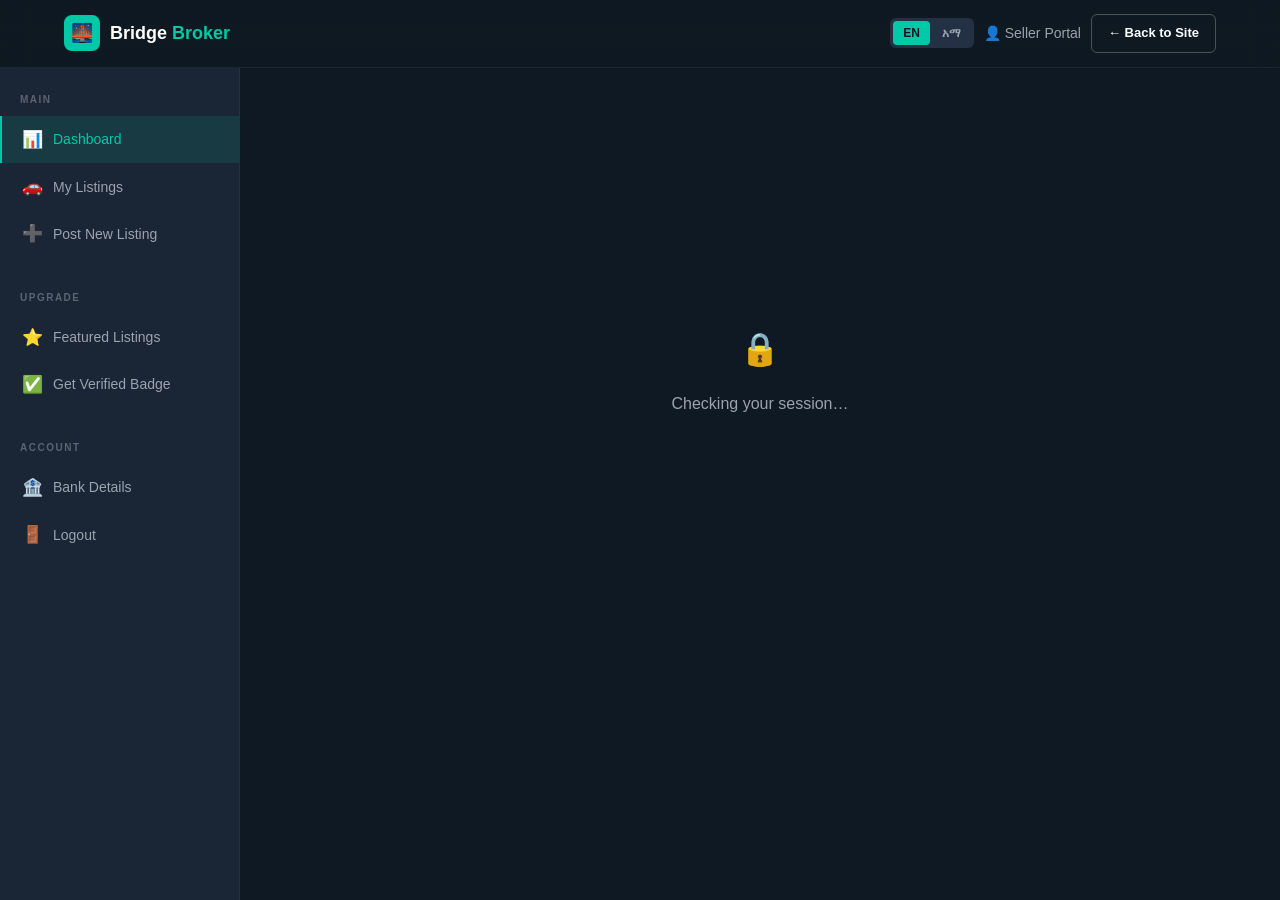
<file: seller-dashboard.html>
<!DOCTYPE html>
<html lang="en">
<head>
  <meta charset="UTF-8" />
  <meta http-equiv="Content-Security-Policy" content="default-src 'self'; script-src 'self' cdn.jsdelivr.net 'unsafe-inline'; style-src 'self' 'unsafe-inline' fonts.googleapis.com; font-src 'self' fonts.gstatic.com; img-src 'self' data: https://xrmbzycasbzdaolvtuop.supabase.co blob:; connect-src 'self' https://xrmbzycasbzdaolvtuop.supabase.co https://bridge-proxy-9kwv.vercel.app https://api.groq.com; frame-ancestors 'none';">
  <meta name="viewport" content="width=device-width, initial-scale=1.0" />
  <title>Seller Dashboard — Bridge Broker</title>
  <meta name="robots" content="noindex, nofollow" />
  <link rel="stylesheet" href="css/style.css" />
</head>
<body>

<nav class="navbar">
  <div class="container">
    <a href="index.html" class="nav-logo">
      <div class="nav-logo-icon">🌉</div>
      <span class="nav-logo-text">Bridge <span>Broker</span></span>
    </a>
    <div class="nav-actions">
      <div class="lang-toggle">
        <button class="lang-btn active" data-lang="en">EN</button>
        <button class="lang-btn" data-lang="am">አማ</button>
      </div>
      <span id="navUserName" style="font-size:14px;color:var(--gray-400)">👤 Seller Portal</span>
      <a href="index.html" class="btn btn-outline btn-sm">← Back to Site</a>
    </div>
  </div>
</nav>

<div class="dashboard-layout">

  <!-- SIDEBAR -->
  <aside class="sidebar">
    <div class="sidebar-section">
      <div class="sidebar-label">Main</div>
      <a href="#" class="sidebar-link active" onclick="showSection('overview')">
        <span class="icon">📊</span> Dashboard
      </a>
      <a href="#" class="sidebar-link" onclick="showSection('my-listings')">
        <span class="icon">🚗</span> My Listings
      </a>
      <a href="#" class="sidebar-link" onclick="showSection('new-listing')">
        <span class="icon">➕</span> Post New Listing
      </a>
    </div>
    <div class="sidebar-section">
      <div class="sidebar-label">Upgrade</div>
      <a href="#" class="sidebar-link" onclick="showSection('featured')">
        <span class="icon">⭐</span> Featured Listings
      </a>
      <a href="#" class="sidebar-link" onclick="showSection('verify')">
        <span class="icon">✅</span> Get Verified Badge
      </a>
    </div>
    <div class="sidebar-section">
      <div class="sidebar-label">Account</div>
      <a href="#" class="sidebar-link" onclick="showSection('bank-details')">
        <span class="icon">🏦</span> Bank Details
      </a>
      <a href="#" class="sidebar-link" id="logoutLink">
        <span class="icon">🚪</span> Logout
      </a>
    </div>
  </aside>

  <!-- Mobile bottom nav (visible only on small screens) -->
  <nav class="seller-mobile-nav" style="display:none;">
    <a href="#" onclick="showSection('overview')" id="mob-overview">
      <span class="icon">🏠</span>Overview
    </a>
    <a href="#" onclick="showSection('my-listings')" id="mob-my-listings">
      <span class="icon">🚗</span>Listings
    </a>
    <a href="#" onclick="showSection('new-listing')" id="mob-new-listing">
      <span class="icon">➕</span>Post
    </a>
    <a href="#" onclick="showSection('verify')" id="mob-verify">
      <span class="icon">✅</span>Verify
    </a>
    <a href="#" onclick="showSection('bank-details')" id="mob-bank-details">
      <span class="icon">🏦</span>Bank
    </a>
  </nav>

  <!-- MAIN CONTENT -->
  <main class="dashboard-main" id="dashboardMain">

    <!-- AUTH GATE — shown while checking, replaced once confirmed -->
    <div id="section-authgate" style="display:flex;align-items:center;justify-content:center;height:60vh;flex-direction:column;gap:16px">
      <div style="font-size:32px">🔒</div>
      <p style="color:var(--gray-400)" id="authgateMsg">Checking your session…</p>
      <button id="authgateRetry" onclick="location.reload()" style="display:none;padding:10px 24px;background:var(--teal,#0d9488);color:#fff;border:none;border-radius:8px;font-size:15px;cursor:pointer">↺ Retry</button>
      <a id="authgateLoginBtn" href="index.html?login=required" style="display:none;padding:10px 24px;background:var(--teal,#0d9488);color:#fff;border:none;border-radius:8px;font-size:15px;cursor:pointer;text-decoration:none;text-align:center">🔑 Login / Sign Up</a>
      <p id="authgateLoginMsg" style="display:none;color:var(--gray-400);font-size:13px;text-align:center">You need to be logged in to access the Seller Dashboard.</p>
    </div>

    <!-- OVERVIEW SECTION -->
    <div id="section-overview" style="display:none">
      <div class="dash-header">
        <h1 class="dash-title" id="overviewGreeting">Welcome back 👋</h1>
        <p class="dash-subtitle">Here's how your listings are performing</p>
      </div>

      <div class="stats-row">
        <div class="stat-card">
          <div class="stat-card-label">Active Listings</div>
          <div class="stat-card-value" id="statActive">—</div>
        </div>
        <div class="stat-card">
          <div class="stat-card-label">Pending Review</div>
          <div class="stat-card-value" id="statPending">—</div>
        </div>
        <div class="stat-card">
          <div class="stat-card-label">Total Views</div>
          <div class="stat-card-value" id="statViews">—</div>
        </div>
        <div class="stat-card">
          <div class="stat-card-label">Verified Seller</div>
          <div class="stat-card-value" id="statVerified">—</div>
        </div>
      </div>

      <!-- Mini listings preview -->
      <div class="table-card" style="margin-top:20px">
        <div class="table-card-header">
          <h2 class="table-card-title">My Listings</h2>
          <button class="btn btn-primary btn-sm" onclick="showSection('new-listing')">+ Post New</button>
        </div>
        <div id="overviewListingsBody" style="padding:0 16px 16px">
          <p style="color:var(--gray-400);padding:20px 0">Loading…</p>
        </div>
      </div>

      <!-- Bottom cards -->
      <div style="display:grid;grid-template-columns:1fr 1fr;gap:20px;margin-top:20px">
        <div class="table-card">
          <div class="table-card-header">
            <h2 class="table-card-title">⭐ Featured Listings</h2>
          </div>
          <div style="padding:20px;text-align:center">
            <div style="font-size:13px;color:var(--gray-400);margin-bottom:16px">Get 5x more views. Pin a listing to the top for 200 ETB/week.</div>
            <button class="btn btn-gold" style="width:100%;justify-content:center" onclick="showSection('featured')">
              Upgrade a Listing ⭐
            </button>
          </div>
        </div>

        <div class="table-card">
          <div class="table-card-header">
            <h2 class="table-card-title">🔒 Escrow Protection</h2>
          </div>
          <div style="padding:20px">
            <div style="font-size:13px;color:var(--gray-400);margin-bottom:12px">
              If a buyer requests escrow, the broker will send them a secure Chapa payment link. Funds are held until vehicle handoff is confirmed.
            </div>
            <div style="font-size:12px;background:rgba(255,200,0,0.08);border:1px solid rgba(255,200,0,0.25);border-radius:8px;padding:12px;color:var(--gold)">
              ⚠️ <strong>How you get paid:</strong> After handoff is confirmed, the broker manually transfers funds to your Telebirr or bank account. Contact the broker to confirm your preferred account.
            </div>
          </div>
        </div>
      </div>
    </div><!-- /section-overview -->

    <!-- MY LISTINGS SECTION -->
    <div id="section-my-listings" style="display:none">
      <div class="dash-header">
        <h1 class="dash-title">My Listings 🚗</h1>
        <button class="btn btn-primary btn-sm" onclick="showSection('new-listing')">+ Post New Listing</button>
      </div>
      <div class="table-card">
        <div style="overflow-x:auto">
          <table>
            <thead>
              <tr>
                <th>Vehicle</th>
                <th>Price (ETB)</th>
                <th>Location</th>
                <th>Views</th>
                <th>Status</th>
                <th>Actions</th>
              </tr>
            </thead>
            <tbody id="myListingsBody">
              <tr><td colspan="6" style="color:var(--gray-400);text-align:center;padding:24px">Loading…</td></tr>
            </tbody>
          </table>
        </div>
      </div>
    </div>

    <!-- NEW LISTING FORM -->
    <div id="section-new-listing" style="display:none">
      <div class="dash-header">
        <h1 class="dash-title">Post a New Listing</h1>
        <p class="dash-subtitle">Fill in the vehicle details. We'll review and publish within 24 hours.</p>
      </div>
      <div class="table-card" style="padding:28px">
        <div id="newListingStatus" style="display:none;margin-bottom:16px"></div>
        <form id="dashListingForm" novalidate>
          <div class="form-row">
            <div class="form-group">
              <label>Vehicle Type *</label>
              <select id="dlType" required>
                <option value="">Select type</option>
                <option value="car">🚗 Car</option>
                <option value="motorcycle">🏍️ Motorcycle</option>
                <option value="bajaj">🛺 Bajaj</option>
              </select>
            </div>
            <div class="form-group">
              <label>Condition *</label>
              <select id="dlCondition" required>
                <option value="">Select</option>
                <option value="new">Brand New</option>
                <option value="used">Locally Used</option>
                <option value="seized">Bank Seized</option>
              </select>
            </div>
          </div>
          <div class="form-row">
            <div class="form-group">
              <label>Brand *</label>
              <input type="text" id="dlBrand" placeholder="e.g. Toyota, TVS, Haojue" required />
            </div>
            <div class="form-group">
              <label>Model *</label>
              <input type="text" id="dlModel" placeholder="e.g. Vitz, King, Apache" required />
            </div>
          </div>
          <div class="form-row">
            <div class="form-group">
              <label>Year *</label>
              <input type="number" id="dlYear" placeholder="2024" min="1990" max="2030" required />
            </div>
            <div class="form-group">
              <label>Mileage (KM)</label>
              <input type="number" id="dlMileage" placeholder="35000" />
            </div>
          </div>
          <div class="form-row">
            <div class="form-group">
              <label>Price (ETB) *</label>
              <input type="number" id="dlPrice" placeholder="500000" required />
            </div>
            <div class="form-group">
              <label>Location *</label>
              <select id="dlLocation" required>
                <option value="">Select city</option>
                <option value="Addis Ababa">Addis Ababa</option>
                <option value="Adama">Adama</option>
                <option value="Hawassa">Hawassa</option>
                <option value="Bahir Dar">Bahir Dar</option>
                <option value="Mekelle">Mekelle</option>
                <option value="Dire Dawa">Dire Dawa</option>
              </select>
            </div>
          </div>
          <div class="form-group">
            <label>Seller Phone *</label>
            <input type="tel" id="dlPhone" placeholder="0912 345 678" required />
            <div class="form-hint">Buyers won't see this directly — the broker number is shown after approval.</div>
          </div>
          <div class="form-group">
            <label>Photos (up to 8)</label>
            <!-- dlPhotos lives OUTSIDE dlUploadArea on purpose: the photo-preview
                 script below replaces dlUploadArea's innerHTML once files are
                 picked, which would otherwise delete this <input> from the DOM
                 and silently break every click/upload after the first one. -->
            <input type="file" id="dlPhotos" accept="image/*" multiple style="display:none" />
            <div class="upload-area" id="dlUploadArea">
              <div class="upload-icon">📷</div>
              <div class="upload-text">Click to upload photos</div>
            </div>
          </div>
          <div class="form-group">
            <label>Description</label>
            <textarea id="dlDesc" placeholder="Any extra details — service history, modifications, reason for sale…"></textarea>
          </div>
          <div style="display:flex;gap:12px">
            <button type="submit" id="dlSubmitBtn" class="btn btn-primary btn-lg">Submit for Review</button>
            <button type="button" class="btn btn-outline btn-lg" onclick="showSection('overview')">Cancel</button>
          </div>
        </form>
      </div>
    </div>

    <!-- FEATURED LISTINGS / PAYMENT SECTION -->
    <div id="section-featured" style="display:none">
      <div class="dash-header">
        <h1 class="dash-title">Featured Listings ⭐</h1>
        <p class="dash-subtitle">Pin a listing to the top of search results. Pay securely via Chapa — supports Telebirr (up to ~10,000 ETB), CBE Birr, the major Ethiopian banks, and international Visa/Mastercard/PayPal.</p>
      </div>

      <div class="table-card" style="padding:24px;max-width:640px">
        <div class="form-group">
          <label for="featListingSelect">Choose a listing to feature</label>
          <select id="featListingSelect">
            <option value="">Loading your listings…</option>
          </select>
        </div>

        <div class="form-group">
          <label>Choose a plan</label>
          <div style="display:grid;grid-template-columns:1fr 1fr;gap:12px" id="featPlanGrid">
            <label style="border:1px solid rgba(255,255,255,0.1);border-radius:10px;padding:14px;cursor:pointer;display:block">
              <input type="radio" name="featPlan" value="featured_1week" checked style="margin-right:8px" />
              <strong>1 Week</strong>
              <div style="font-size:13px;color:var(--gray-400);margin-top:4px" id="featPrice1Week">200 ETB</div>
            </label>
            <label style="border:1px solid rgba(0,201,167,0.4);border-radius:10px;padding:14px;cursor:pointer;display:block">
              <input type="radio" name="featPlan" value="featured_4weeks" style="margin-right:8px" />
              <strong>4 Weeks</strong>
              <div style="font-size:13px;color:var(--teal);margin-top:4px" id="featPrice4Weeks">700 ETB</div>
            </label>
          </div>
        </div>

        <div id="featPaymentStatus" style="display:none;margin-bottom:16px"></div>

        <button id="featPayBtn" class="btn btn-gold" style="width:100%;justify-content:center;padding:14px">
          Pay via Chapa
        </button>
        <div class="form-hint" style="margin-top:10px;text-align:center">
          You'll be redirected to Chapa's secure checkout. Choose Telebirr, your bank, or a card.<br>
          <span style="color:var(--gray-400);font-size:12px">⚠️ Telebirr has a per-transaction limit of ~10,000 ETB. For larger amounts, use bank transfer or card.</span>
        </div>
      </div>
    </div>

    <!-- GET VERIFIED SECTION -->
    <div id="section-verify" style="display:none">
      <div class="dash-header">
        <h1 class="dash-title">Get Verified ✅</h1>
        <p class="dash-subtitle">Submit your ID or business license for review. An admin checks it manually — your "✓ Verified" badge actually means something to buyers.</p>
      </div>

      <div class="table-card" style="padding:28px;max-width:560px">
        <div id="verifyStatusBox" style="margin-bottom:20px"></div>

        <form id="verifyForm" novalidate>
          <div class="form-group">
            <label for="vFullName">Full Legal Name *</label>
            <input type="text" id="vFullName" placeholder="As shown on your ID" required />
          </div>
          <div class="form-group">
            <label for="vPhone">Phone Number *</label>
            <input type="tel" id="vPhone" placeholder="0912 345 678" required />
          </div>
          <div class="form-group">
            <label for="vDoc">ID Card or Business License Photo *</label>
            <div class="upload-area" onclick="document.getElementById('vDoc').click()">
              <div class="upload-icon">🪪</div>
              <div class="upload-text" id="vDocLabel">Click to upload a clear photo</div>
              <input type="file" id="vDoc" accept="image/*" style="display:none" required />
            </div>
            <div class="form-hint">Kept private — only you and Bridge Broker admins can view it.</div>
          </div>
          <div class="form-group">
            <label for="vNote">Note to Admin (optional)</label>
            <textarea id="vNote" placeholder="Anything that helps us verify you faster…"></textarea>
          </div>
          <button type="submit" id="verifySubmitBtn" class="btn btn-primary" style="width:100%;justify-content:center;padding:14px">
            Submit for Verification
          </button>
        </form>
      </div>
    </div>

    <!-- BANK DETAILS SECTION -->
    <div id="section-bank-details" style="display:none">
      <div class="dash-header">
        <h1 class="dash-title">Bank Details 🏦</h1>
        <p class="dash-subtitle">When an escrow sale completes, Bridge Broker sends your payout directly to this account. Fill it in now so you don't hold up your payment later.</p>
      </div>

      <div class="table-card" style="padding:28px;max-width:560px">
        <div id="bankStatusBox" style="margin-bottom:20px"></div>

        <div style="background:rgba(0,201,167,0.07);border:1px solid rgba(0,201,167,0.2);border-radius:8px;padding:14px 16px;margin-bottom:24px;font-size:13px;color:var(--gray-400);line-height:1.6">
          💡 Your account details are stored securely and only used to transfer your escrow payout after a successful sale. Make sure the name matches your bank account exactly.
        </div>

        <form id="bankForm" novalidate>
          <div class="form-group">
            <label for="bankName">Account Holder Name *</label>
            <input type="text" id="bankName" placeholder="Exactly as it appears on your bank account" required />
            <div class="form-hint">E.g. "Sintayehu Tefera" — must match your bank's records</div>
          </div>

          <div class="form-group">
            <label for="bankNumber">Account Number *</label>
            <input type="text" id="bankNumber" placeholder="e.g. 1000123456789" required inputmode="numeric" />
          </div>

          <div class="form-group">
            <label for="bankSelect">Bank *</label>
            <select id="bankSelect" required style="width:100%;background:var(--charcoal-light);color:var(--white);border:1.5px solid rgba(255,255,255,0.12);border-radius:var(--radius-sm);padding:12px 14px;font-size:15px;appearance:none">
              <option value="">Loading banks…</option>
            </select>
            <div class="form-hint">Choose your bank from the list. Includes Telebirr, CBE, Awash, Abyssinia, and all Chapa-supported banks.</div>
          </div>

          <button type="submit" id="bankSaveBtn" class="btn btn-primary" style="width:100%;justify-content:center;padding:14px">
            Save Bank Details
          </button>
        </form>
      </div>
    </div>

  </main>
</div>

<script>
// ── Simple section router (non-module, runs first) ──
function showSection(name, arg) {
  ['authgate','overview','my-listings','new-listing','featured','verify'].forEach(s => {
    const el = document.getElementById('section-' + s);
    if (el) el.style.display = (s === name) ? '' : 'none';
  });
  if (arg !== undefined) window._bbSectionArg = arg;
  document.querySelectorAll('.sidebar-link').forEach(l => l.classList.remove('active'));
  // Update mobile bottom nav active state
  document.querySelectorAll('.seller-mobile-nav a').forEach(a => a.classList.remove('active'));
  const mobLink = document.getElementById('mob-' + name);
  if (mobLink) mobLink.classList.add('active');
  const map = { overview:'overview', 'my-listings':'my-listings', 'new-listing':'new-listing', featured:'featured', verify:'verify' };
  if (map[name]) {
    document.querySelectorAll('.sidebar-link').forEach(l => {
      if (l.getAttribute('onclick')?.includes(`'${name}'`)) l.classList.add('active');
    });
  }
}
</script>

<script type="module">
import {
  getCurrentUser, logout, getMyListings, submitListing,
  getOrCreateSellerProfile, submitVerificationRequest, getMyVerificationStatus,
  startFeaturedPayment, getPaymentStatus, normalizeEthiopianPhone,
  getMyBankDetails, saveMyBankDetails, updatePassword
} from './js/supabase.js';

// ════════════════════════════════════════════════════════
//  PASSWORD RESET HANDLER
//  When user clicks the email link, Supabase redirects here
//  with type=recovery in the URL hash. Detect and handle it
//  before the auth gate so the user can set their new password.
// ════════════════════════════════════════════════════════
(function handlePasswordReset() {
  // Supabase puts the token in the URL hash as ?access_token=...&type=recovery
  // Parse it as query params by replacing the leading # with ?
  const hash = window.location.hash;
  if (!hash) return;
  const params = new URLSearchParams(hash.startsWith('#') ? hash.slice(1) : hash);
  if (params.get('type') !== 'recovery') return;

  // Show the reset modal immediately, before the auth gate runs
  const overlay = document.createElement('div');
  overlay.id = 'resetPasswordOverlay';
  overlay.style.cssText = [
    'position:fixed;inset:0;background:rgba(0,0,0,0.65);',
    'display:flex;align-items:center;justify-content:center;z-index:9999;'
  ].join('');

  overlay.innerHTML = `
    <div style="background:var(--surface,#1a1a2e);border-radius:12px;padding:32px;
                width:min(400px,90vw);box-shadow:0 8px 32px rgba(0,0,0,0.5);">
      <h2 style="margin:0 0 6px;font-size:1.3rem;">Set New Password</h2>
      <p style="margin:0 0 20px;font-size:0.875rem;color:#aaa;">Choose a strong password for your account.</p>
      <div style="margin-bottom:14px;">
        <label style="display:block;font-size:0.8rem;margin-bottom:6px;color:#ccc;">New Password</label>
        <input id="resetNewPassword" type="password" placeholder="Min 6 characters"
          style="width:100%;padding:10px 12px;border-radius:8px;border:1px solid #444;
                 background:#0d0d1a;color:#fff;font-size:0.95rem;box-sizing:border-box;" />
      </div>
      <div style="margin-bottom:20px;">
        <label style="display:block;font-size:0.8rem;margin-bottom:6px;color:#ccc;">Confirm Password</label>
        <input id="resetConfirmPassword" type="password" placeholder="Repeat password"
          style="width:100%;padding:10px 12px;border-radius:8px;border:1px solid #444;
                 background:#0d0d1a;color:#fff;font-size:0.95rem;box-sizing:border-box;" />
      </div>
      <div id="resetMsg" style="font-size:0.85rem;min-height:20px;margin-bottom:12px;color:#f87171;"></div>
      <button id="resetSubmitBtn"
        style="width:100%;padding:12px;background:var(--teal,#14b8a6);color:#fff;
               border:none;border-radius:8px;font-size:0.95rem;font-weight:600;cursor:pointer;">
        Update Password
      </button>
    </div>`;

  document.body.appendChild(overlay);

  document.getElementById('resetSubmitBtn').addEventListener('click', async () => {
    const newPass     = document.getElementById('resetNewPassword').value;
    const confirmPass = document.getElementById('resetConfirmPassword').value;
    const msg         = document.getElementById('resetMsg');
    const btn         = document.getElementById('resetSubmitBtn');

    if (!newPass || newPass.length < 6) {
      msg.textContent = '⚠️ Password must be at least 6 characters.'; return;
    }
    if (newPass !== confirmPass) {
      msg.textContent = '⚠️ Passwords do not match.'; return;
    }

    btn.textContent = '⏳ Updating...';
    btn.disabled = true;
    msg.textContent = '';

    try {
      await updatePassword(newPass);
      msg.style.color = '#4ade80';
      msg.textContent = '✅ Password updated! Loading your dashboard…';
      // Clean the recovery token from the URL
      history.replaceState(null, '', window.location.pathname);
      setTimeout(() => overlay.remove(), 1500);
    } catch (err) {
      msg.style.color = '#f87171';
      msg.textContent = '❌ ' + (err.message || 'Could not update password.');
      btn.textContent = 'Update Password';
      btn.disabled = false;
    }
  });
})();

// ════════════════════════════════════════════════════════
//  AUTH GATE — redirect to home if not logged in
// ════════════════════════════════════════════════════════
// Show a "slow connection" message after 5 s, and a retry button after 12 s,
// so mobile users on weak signal are never stuck on a frozen spinner.
const _authTimeout3 = setTimeout(() => {
  const msg = document.getElementById('authgateMsg');
  if (msg) msg.textContent = 'Slow connection… still checking…';
}, 3000);
const _authTimeout8 = setTimeout(() => {
  const msg  = document.getElementById('authgateMsg');
  const btn  = document.getElementById('authgateRetry');
  const lBtn = document.getElementById('authgateLoginBtn');
  const lMsg = document.getElementById('authgateLoginMsg');
  if (msg)  msg.textContent = 'Connection timed out.';
  if (btn)  btn.style.display = '';
  if (lBtn) lBtn.style.display = '';
  if (lMsg) lMsg.style.display = '';
}, 8000);

let user;
try {
  user = await Promise.race([
    getCurrentUser(),
    new Promise((_, reject) => setTimeout(() => reject(new Error('auth_timeout')), 10000))
  ]);
} catch (err) {
  clearTimeout(_authTimeout3);
  clearTimeout(_authTimeout8);
  if (err.message === 'auth_timeout') {
    const msg  = document.getElementById('authgateMsg');
    const btn  = document.getElementById('authgateRetry');
    const lBtn = document.getElementById('authgateLoginBtn');
    const lMsg = document.getElementById('authgateLoginMsg');
    if (msg)  msg.textContent = 'Could not reach server. Check your connection.';
    if (btn)  btn.style.display = '';
    if (lBtn) lBtn.style.display = '';
    if (lMsg) lMsg.style.display = '';
    throw new Error('Auth timed out.');
  }
  throw err;
}
clearTimeout(_authTimeout5);
clearTimeout(_authTimeout12);

if (!user) {
  window.location.href = 'index.html?login=required';
  // window.location.href queues navigation but doesn't stop this script
  // from continuing to run synchronously — without this return, the
  // very next line would throw on user.user_metadata before the
  // redirect actually takes effect. Top-level `return` is valid here
  // because this is a `type="module"` script.
  throw new Error('Not logged in — redirecting.');
}

// Populate nav name
const displayName = user.user_metadata?.full_name || user.email || 'Seller';
document.getElementById('navUserName').textContent = '👤 ' + displayName;
document.getElementById('overviewGreeting').textContent = `Welcome back, ${displayName.split(' ')[0]} 👋`;

// Logout
document.getElementById('logoutLink').addEventListener('click', async (e) => {
  e.preventDefault();
  await logout();
  window.location.href = 'index.html';
});

// ════════════════════════════════════════════════════════
//  LISTINGS — shared data, loaded once and reused
// ════════════════════════════════════════════════════════
let myListings = [];

const TYPE_EMOJI = { car: '🚗', motorcycle: '🏍️', bajaj: '🛺' };

// ── XSS PROTECTION ───────────────────────────────────
// A seller's own brand/model/description are free text they typed
// themselves, then rendered back into innerHTML here. RLS means a
// seller can only ever see their own rows, so this is "only" a
// self-XSS risk today — but it's free to close and matches the
// escaping already used in js/main.js and admin.html.
function escapeHtml(str) {
  if (str == null) return '';
  return String(str)
    .replace(/&/g, '&amp;')
    .replace(/</g, '&lt;')
    .replace(/>/g, '&gt;')
    .replace(/"/g, '&quot;')
    .replace(/'/g, '&#39;');
}

const STATUS_HTML = {
  approved: '<span class="status-badge status-active">Active</span>',
  pending:  '<span class="status-badge status-pending">Pending</span>',
  rejected: '<span class="status-badge" style="background:rgba(255,77,77,0.15);color:#ff8a8a">Rejected</span>',
  sold:     '<span class="status-badge status-sold">Sold</span>',
};

async function loadMyListings() {
  myListings = await getMyListings();
}

// ── Overview mini-table (first 4 listings) ──
function renderOverviewListings() {
  const el = document.getElementById('overviewListingsBody');
  if (!myListings.length) {
    el.innerHTML = `<p style="color:var(--gray-400);padding:20px 0;text-align:center">No listings yet. <a href="#" onclick="showSection('new-listing')" style="color:var(--teal)">Post your first one →</a></p>`;
    return;
  }
  const rows = myListings.slice(0, 4).map(l => `
    <div style="display:flex;justify-content:space-between;align-items:center;padding:12px 0;border-bottom:1px solid rgba(255,255,255,0.05)">
      <div>
        <div style="font-weight:600">${TYPE_EMOJI[l.type] || '🚗'} ${escapeHtml(l.brand)} ${escapeHtml(l.model)} ${escapeHtml(String(l.year))}</div>
        <div style="font-size:12px;color:var(--gray-400)">${Number(l.price).toLocaleString('en-ET')} ETB · ${escapeHtml(l.location)}</div>
      </div>
      <div style="display:flex;align-items:center;gap:10px">
        ${STATUS_HTML[l.status] || ''}
        <span style="font-size:12px;color:var(--gray-400)">👁 ${l.views || 0}</span>
      </div>
    </div>`).join('');
  el.innerHTML = rows + (myListings.length > 4
    ? `<div style="padding-top:12px;text-align:center"><a href="#" onclick="showSection('my-listings')" style="color:var(--teal);font-size:13px">View all ${myListings.length} listings →</a></div>`
    : '');
}

// ── Overview stat cards ──
function renderOverviewStats() {
  const active  = myListings.filter(l => l.status === 'approved').length;
  const pending = myListings.filter(l => l.status === 'pending').length;
  const views   = myListings.reduce((sum, l) => sum + (l.views || 0), 0);
  document.getElementById('statActive').textContent  = active;
  document.getElementById('statPending').textContent = pending;
  document.getElementById('statViews').textContent   = views.toLocaleString('en-ET');
  // Verified badge — check seller profile. Pass the user's phone from
  // user_metadata if available so the sellers row is created with a phone
  // on first visit (instead of null), which speeds up the verification flow.
  const sellerPhone = user.phone || user.user_metadata?.phone || null;
  getOrCreateSellerProfile(displayName, sellerPhone).then(profile => {
    document.getElementById('statVerified').textContent = profile.verified ? '✓ Yes' : 'Not yet';
    document.getElementById('statVerified').style.color = profile.verified ? 'var(--teal)' : 'var(--gray-400)';
  }).catch(() => {
    document.getElementById('statVerified').textContent = '—';
  });
}

// ── Full My Listings table ──
function renderMyListings() {
  const tbody = document.getElementById('myListingsBody');
  if (!myListings.length) {
    tbody.innerHTML = `<tr><td colspan="6" style="color:var(--gray-400);text-align:center;padding:24px">
      No listings yet. <a href="#" onclick="showSection('new-listing')" style="color:var(--teal)">Post your first one →</a>
    </td></tr>`;
    return;
  }
  tbody.innerHTML = myListings.map(l => {
    const isFeaturedActive = l.featured && (!l.featured_expires_at || new Date(l.featured_expires_at) > new Date());
    const actions = l.status === 'approved'
      ? `<button class="btn btn-sm btn-gold" onclick="showSection('featured', '${l.id}')">⭐ Feature</button>`
      : l.status === 'pending'
      ? `<button class="btn btn-sm btn-outline" disabled style="opacity:0.5">Awaiting Review</button>`
      : l.status === 'rejected'
      ? `<button class="btn btn-sm btn-outline" onclick="showSection('new-listing')">Resubmit</button>`
      : '';
    return `
      <tr>
        <td>
          <strong>${escapeHtml(l.brand)} ${escapeHtml(l.model)} ${escapeHtml(String(l.year))}</strong>
          ${isFeaturedActive ? ' <span style="color:var(--gold);font-size:11px">⭐</span>' : ''}
          <div style="font-size:11px;color:var(--gray-400)">${TYPE_EMOJI[l.type] || ''} ${escapeHtml(l.type)}</div>
        </td>
        <td>${Number(l.price).toLocaleString('en-ET')}</td>
        <td>${escapeHtml(l.location)}</td>
        <td>👁 ${l.views || 0}</td>
        <td>${STATUS_HTML[l.status] || escapeHtml(l.status)}</td>
        <td style="display:flex;gap:6px">${actions}</td>
      </tr>`;
  }).join('');
}

// ── Initial data load ──
async function initDashboard() {
  try {
    await loadMyListings();
  } catch (e) {
    console.error('Could not load listings:', e);
  }
  renderOverviewStats();
  renderOverviewListings();
  // Show overview after auth is confirmed
  showSection('overview');
}

initDashboard();

// ════════════════════════════════════════════════════════
//  SECTION ROUTING — refresh data when navigating
// ════════════════════════════════════════════════════════
const _baseShowSection = window.showSection;
window.showSection = async function(name, arg) {
  _baseShowSection(name, arg);
  if (name === 'my-listings') {
    document.getElementById('myListingsBody').innerHTML =
      '<tr><td colspan="6" style="color:var(--gray-400);text-align:center;padding:24px">Loading…</td></tr>';
    await loadMyListings();
    renderMyListings();
  }
  if (name === 'featured')   populateFeaturedListingPicker(arg);
  if (name === 'verify')     renderVerifyStatus();
};

// ════════════════════════════════════════════════════════
//  NEW LISTING FORM
// ════════════════════════════════════════════════════════
const dashForm    = document.getElementById('dashListingForm');
const dlSubmitBtn = document.getElementById('dlSubmitBtn');
const dlUploadArea = document.getElementById('dlUploadArea');
const dlPhotosInput = document.getElementById('dlPhotos');
let selectedFiles = [];

function renderDlPhotoPreviews() {
  if (!dlUploadArea) return;
  if (!selectedFiles.length) {
    dlUploadArea.innerHTML = `<div class="upload-icon">📷</div><div class="upload-text">Click to upload photos (up to 8)</div>`;
    return;
  }
  dlUploadArea.innerHTML = `
    <div class="upload-text" style="margin-bottom:10px">📷 ${selectedFiles.length} photo${selectedFiles.length !== 1 ? 's' : ''} selected — <span style="color:var(--teal);cursor:pointer">add more</span></div>
    <div style="display:flex;gap:8px;flex-wrap:wrap;justify-content:center">
      ${selectedFiles.map((f, i) => {
        const url = URL.createObjectURL(f);
        return `<div style="position:relative">
          <img src="${url}" style="width:72px;height:54px;object-fit:cover;border-radius:6px;border:2px solid rgba(0,201,167,0.3)" />
          <button type="button" class="dl-photo-remove-btn" data-index="${i}" style="position:absolute;top:-6px;right:-6px;background:var(--danger);border:none;color:#fff;border-radius:50%;width:18px;height:18px;font-size:11px;cursor:pointer;line-height:1">✕</button>
        </div>`;
      }).join('')}
    </div>`;
}

// Single delegated click handler: clicking a ✕ removes just that photo
// (and must NOT also reopen the file picker, since the button sits
// inside dlUploadArea and would otherwise bubble up into this same
// handler); clicking anywhere else opens the file picker so you can
// add more on top of what's already selected.
dlUploadArea?.addEventListener('click', (e) => {
  const removeBtn = e.target.closest('.dl-photo-remove-btn');
  if (removeBtn) {
    e.stopPropagation();
    const index = Number(removeBtn.dataset.index);
    selectedFiles.splice(index, 1);
    renderDlPhotoPreviews();
    return;
  }
  dlPhotosInput?.click();
});

dlPhotosInput?.addEventListener('change', (e) => {
  // Append newly picked files to whatever's already selected (capped
  // at 8) — so removing photo #5 and reopening the picker to add 3
  // new ones keeps your other 4 and adds the new ones, instead of
  // wiping the whole selection like this used to.
  const newFiles = Array.from(e.target.files);
  const combined = [...selectedFiles, ...newFiles];
  if (combined.length > 8) {
    window.showToast?.(`⚠️ Only 8 photos allowed — kept the first 8, dropped ${combined.length - 8}.`);
  }
  selectedFiles = combined.slice(0, 8);
  renderDlPhotoPreviews();
  // Reset the input's own value so picking the exact same file again
  // later still fires a change event (browsers otherwise suppress it).
  dlPhotosInput.value = '';
});

dashForm?.addEventListener('submit', async (e) => {
  e.preventDefault();
  const statusBox = document.getElementById('newListingStatus');

  const rawPhone = document.getElementById('dlPhone').value.trim();
  const normalizedPhone = normalizeEthiopianPhone(rawPhone);
  if (!normalizedPhone) {
    statusBox.style.display = '';
    statusBox.innerHTML = `<div style="background:rgba(255,77,77,0.1);border:1px solid rgba(255,77,77,0.3);color:#ff8a8a;font-size:13px;padding:10px 12px;border-radius:8px">⚠️ Please enter a valid Ethiopian phone number (e.g. 0912 345 678).</div>`;
    return;
  }

  const data = {
    type:        document.getElementById('dlType').value,
    condition:   document.getElementById('dlCondition').value,
    brand:       document.getElementById('dlBrand').value.trim(),
    model:       document.getElementById('dlModel').value.trim(),
    year:        parseInt(document.getElementById('dlYear').value) || 0,
    mileage:     parseInt(document.getElementById('dlMileage').value) || 0,
    price:       parseInt(document.getElementById('dlPrice').value) || 0,
    location:    document.getElementById('dlLocation').value,
    phone:       normalizedPhone,
    description: document.getElementById('dlDesc').value.trim(),
    sellerName:  displayName,
  };

  const required = ['type','condition','brand','model','year','price','location','phone'];
  if (required.some(k => !data[k])) {
    statusBox.style.display = '';
    statusBox.innerHTML = `<div style="background:rgba(255,77,77,0.1);border:1px solid rgba(255,77,77,0.3);color:#ff8a8a;font-size:13px;padding:10px 12px;border-radius:8px">⚠️ Please fill in all required fields.</div>`;
    return;
  }

  dlSubmitBtn.disabled = true;
  dlSubmitBtn.textContent = selectedFiles.length ? 'Uploading photos…' : 'Submitting…';
  statusBox.style.display = 'none';

  try {
    await submitListing(data, selectedFiles, (pct, i, total) => {
      dlSubmitBtn.textContent = `📷 Uploading photo ${i + 1}/${total} (${pct}%)`;
    });
    statusBox.style.display = '';
    statusBox.innerHTML = `<div style="background:rgba(0,201,167,0.1);border:1px solid rgba(0,201,167,0.3);color:var(--teal);font-size:13px;padding:10px 12px;border-radius:8px">✅ Listing submitted! We'll review and publish within 24 hours.</div>`;
    dashForm.reset();
    selectedFiles = [];
    renderDlPhotoPreviews();
    // Refresh listing data in background
    await loadMyListings();
    renderOverviewStats();
    renderOverviewListings();
  } catch (err) {
    statusBox.style.display = '';
    statusBox.innerHTML = `<div style="background:rgba(255,77,77,0.1);border:1px solid rgba(255,77,77,0.3);color:#ff8a8a;font-size:13px;padding:10px 12px;border-radius:8px">❌ ${escapeHtml(err.message)}</div>`;
  } finally {
    dlSubmitBtn.disabled = false;
    dlSubmitBtn.textContent = 'Submit for Review';
  }
});

// ════════════════════════════════════════════════════════
//  VERIFICATION
// ════════════════════════════════════════════════════════
const verifyForm      = document.getElementById('verifyForm');
const verifyStatusBox = document.getElementById('verifyStatusBox');
const verifyDocInput  = document.getElementById('vDoc');

document.getElementById('vDoc')?.addEventListener('change', () => {
  document.getElementById('vDocLabel').textContent = verifyDocInput.files[0]?.name || 'Click to upload a clear photo';
});

async function renderVerifyStatus() {
  if (!verifyStatusBox) return;
  try {
    const profile = await getOrCreateSellerProfile(displayName);
    if (profile.verified) {
      verifyStatusBox.innerHTML = `<div style="background:rgba(0,201,167,0.1);border:1px solid rgba(0,201,167,0.3);color:var(--teal);font-size:14px;padding:14px;border-radius:8px">✓ You're verified! Your badge shows on all your listings.</div>`;
      verifyForm.style.display = 'none';
      return;
    }
    const lastRequest = await getMyVerificationStatus();
    if (lastRequest?.status === 'pending') {
      verifyStatusBox.innerHTML = `<div style="background:rgba(255,200,0,0.1);border:1px solid rgba(255,200,0,0.3);color:var(--gold);font-size:13px;padding:10px 12px;border-radius:8px">⏳ Your verification request is pending admin review.</div>`;
      verifyForm.style.display = 'none';
    } else if (lastRequest?.status === 'rejected') {
      verifyStatusBox.innerHTML = `<div style="background:rgba(255,77,77,0.1);border:1px solid rgba(255,77,77,0.3);color:#ff8a8a;font-size:13px;padding:10px 12px;border-radius:8px">Your previous request was not approved. You can submit again below.</div>`;
      verifyForm.style.display = '';
    } else {
      verifyStatusBox.innerHTML = '';
      verifyForm.style.display = '';
    }
  } catch (err) {
    console.error('Failed to load verification status:', err);
  }
}

verifyForm?.addEventListener('submit', async (e) => {
  e.preventDefault();
  const fullName = document.getElementById('vFullName').value.trim();
  const phone    = document.getElementById('vPhone').value.trim();
  const note     = document.getElementById('vNote').value.trim();
  const file     = verifyDocInput.files[0];
  const btn      = document.getElementById('verifySubmitBtn');

  if (!fullName || !phone || !file) {
    window.showToast?.('⚠️ Please fill in all required fields and upload a document.');
    return;
  }

  // Validate file size (max 5 MB) and MIME type before upload.
  const ALLOWED_MIME = ['image/jpeg', 'image/png', 'image/webp', 'application/pdf'];
  if (file.size > 5 * 1024 * 1024) {
    window.showToast?.('⚠️ Document must be under 5 MB.');
    return;
  }
  if (!ALLOWED_MIME.includes(file.type)) {
    window.showToast?.('⚠️ Only JPEG, PNG, WebP, or PDF documents are accepted.');
    return;
  }

  const normalizedPhone = normalizeEthiopianPhone(phone);
  if (!normalizedPhone) {
    window.showToast?.('⚠️ Please enter a valid Ethiopian phone number (e.g. 0912 345 678).');
    return;
  }

  btn.textContent = 'Submitting…';
  btn.disabled = true;
  try {
    await submitVerificationRequest({ fullName, phone: normalizedPhone, note }, file);
    window.showToast?.('✅ Verification request submitted! We\'ll review it shortly.');
    await renderVerifyStatus();
  } catch (err) {
    window.showToast?.(`❌ ${err.message}`);
  } finally {
    btn.textContent = 'Submit for Verification';
    btn.disabled = false;
  }
});

// ════════════════════════════════════════════════════════
//  FEATURED LISTINGS / CHAPA PAYMENT
// ════════════════════════════════════════════════════════
const featListingSelect = document.getElementById('featListingSelect');
const featPayBtn        = document.getElementById('featPayBtn');
const featStatusBox     = document.getElementById('featPaymentStatus');

// ── Load featured prices from Supabase admin_settings ──
// Falls back to 200/700 ETB if not set yet by admin.
const FEAT_PRICE_DEFAULTS = { featured_1week: 200, featured_4weeks: 700 };
let featPrices = { ...FEAT_PRICE_DEFAULTS };

async function loadFeaturedPrices() {
  try {
    const { data } = await supabase
      .from('admin_settings')
      .select('key, value')
      .in('key', ['bb_price_featured_1week', 'bb_price_featured_4weeks']);
    (data || []).forEach(row => {
      if (row.key === 'bb_price_featured_1week'  && row.value) featPrices.featured_1week  = Number(row.value);
      if (row.key === 'bb_price_featured_4weeks' && row.value) featPrices.featured_4weeks = Number(row.value);
    });
  } catch (e) { /* use defaults */ }
  // Update the UI labels
  const el1 = document.getElementById('featPrice1Week');
  const el4 = document.getElementById('featPrice4Weeks');
  if (el1) el1.textContent = `${featPrices.featured_1week} ETB`;
  if (el4) {
    const saving = (featPrices.featured_1week * 4) - featPrices.featured_4weeks;
    el4.textContent = saving > 0
      ? `${featPrices.featured_4weeks} ETB (save ${saving} ETB)`
      : `${featPrices.featured_4weeks} ETB`;
  }
}
loadFeaturedPrices();

async function populateFeaturedListingPicker(preselectId) {
  if (!featListingSelect) return;
  try {
    const listings = await getMyListings();
    const featurable = listings.filter(l => l.status === 'approved');
    if (!featurable.length) {
      featListingSelect.innerHTML = '<option value="">No approved listings yet</option>';
      featPayBtn.disabled = true;
      return;
    }
    featListingSelect.innerHTML = featurable.map(l => `
      <option value="${escapeHtml(l.id)}">${escapeHtml(l.brand)} ${escapeHtml(l.model)} ${escapeHtml(String(l.year))} — ${Number(l.price).toLocaleString('en-ET')} ETB${l.featured ? ' (already Featured)' : ''}</option>
    `).join('');
    if (preselectId && featurable.some(l => l.id === preselectId)) {
      featListingSelect.value = preselectId;
    }
    featPayBtn.disabled = false;
  } catch (err) {
    featListingSelect.innerHTML = '<option value="">Could not load listings</option>';
  }
}

featPayBtn?.addEventListener('click', async () => {
  const listingId = featListingSelect.value;
  const plan = document.querySelector('input[name="featPlan"]:checked')?.value;
  if (!listingId) { window.showToast?.('⚠️ Please choose a listing to feature.'); return; }

  featPayBtn.textContent = 'Redirecting to Chapa…';
  featPayBtn.disabled = true;
  try {
    const { checkout_url, tx_ref } = await startFeaturedPayment(listingId, plan);
    // checkout_url comes from Chapa's API response via our own server —
    // validate it's a real https:// URL before navigating the browser
    // to it, so a malformed/tampered response can't become a
    // javascript: URI or similar.
    const parsed = new URL(checkout_url);
    if (parsed.protocol !== 'https:') throw new Error('Received an unexpected payment link — please try again.');
    sessionStorage.setItem('bb_pending_tx_ref', tx_ref);
    window.location.href = parsed.href;
  } catch (err) {
    window.showToast?.(`❌ ${err.message}`);
    featPayBtn.textContent = 'Pay via Chapa';
    featPayBtn.disabled = false;
  }
});

async function checkReturnFromPayment() {
  const params = new URLSearchParams(window.location.search);
  if (params.get('payment') !== 'processing') return;
  const txRef = sessionStorage.getItem('bb_pending_tx_ref');
  if (!txRef) return;

  showSection('featured');
  featStatusBox.style.display = 'block';
  featStatusBox.innerHTML = `<div style="background:rgba(255,200,0,0.1);border:1px solid rgba(255,200,0,0.3);color:var(--gold);font-size:13px;padding:10px 12px;border-radius:8px">⏳ Confirming your payment…</div>`;

  for (let i = 0; i < 15; i++) {
    await new Promise(r => setTimeout(r, 2000));
    try {
      const result = await getPaymentStatus(txRef);
      if (result.status === 'completed') {
        featStatusBox.innerHTML = `<div style="background:rgba(0,201,167,0.1);border:1px solid rgba(0,201,167,0.3);color:var(--teal);font-size:14px;padding:14px;border-radius:8px">✅ Payment confirmed! Your listing is now Featured.</div>`;
        sessionStorage.removeItem('bb_pending_tx_ref');
        await populateFeaturedListingPicker();
        return;
      }
      if (result.status === 'failed') {
        featStatusBox.innerHTML = `<div style="background:rgba(255,77,77,0.1);border:1px solid rgba(255,77,77,0.3);color:#ff8a8a;font-size:13px;padding:10px 12px;border-radius:8px">❌ Payment did not complete. Please try again.</div>`;
        sessionStorage.removeItem('bb_pending_tx_ref');
        return;
      }
    } catch (err) { console.error('Status check failed:', err); }
  }
  featStatusBox.innerHTML = `<div style="background:rgba(255,200,0,0.1);border:1px solid rgba(255,200,0,0.3);color:var(--gold);font-size:13px;padding:10px 12px;border-radius:8px">Still confirming — refresh this page in a minute to check again.</div>`;
}

checkReturnFromPayment();

// ════════════════════════════════════════════════════════
//  BANK DETAILS SECTION
// ════════════════════════════════════════════════════════

const PAYMENT_API_BASE = (() => {
  // Same origin detection as the rest of the app
  const hostname = window.location.hostname;
  if (hostname === 'localhost' || hostname === '127.0.0.1') {
    return 'http://localhost:3000';
  }
  return 'https://bridge-proxy-9kwv.vercel.app';
})();

async function loadBankSection() {
  const statusBox = document.getElementById('bankStatusBox');
  const select    = document.getElementById('bankSelect');
  const form      = document.getElementById('bankForm');

  // Load bank list from our proxy endpoint
  try {
    const res   = await fetch(`${PAYMENT_API_BASE}/api/banks`);
    const data  = await res.json();
    if (res.ok && data.banks?.length) {
      select.innerHTML = '<option value="">— Choose your bank —</option>' +
        data.banks.map(b => `<option value="${b.id}">${escapeHtml(b.name)}</option>`).join('');
    } else {
      select.innerHTML = '<option value="">Could not load banks — try refreshing</option>';
    }
  } catch {
    select.innerHTML = '<option value="">Could not load banks — try refreshing</option>';
  }

  // Pre-fill with saved details if any
  try {
    const saved = await getMyBankDetails();
    if (saved?.bank_account_name) {
      document.getElementById('bankName').value   = saved.bank_account_name;
      document.getElementById('bankNumber').value = saved.bank_account_number || '';
      if (saved.bank_code) {
        // Wait for options to be available (they load above)
        select.value = saved.bank_code;
      }
      const updated = saved.bank_updated_at
        ? new Date(saved.bank_updated_at).toLocaleDateString('en-ET')
        : '';
      statusBox.innerHTML = `<div style="background:rgba(0,201,167,0.1);border:1px solid rgba(0,201,167,0.3);color:var(--teal);font-size:13px;padding:10px 14px;border-radius:8px">
        ✅ Bank details saved${updated ? ` — last updated ${updated}` : ''}. Update and save again to change them.
      </div>`;
    }
  } catch { /* no saved details, that's fine */ }

  // Save handler
  form.addEventListener('submit', async (e) => {
    e.preventDefault();
    const btn           = document.getElementById('bankSaveBtn');
    const bankName      = document.getElementById('bankName').value.trim();
    const bankNumber    = document.getElementById('bankNumber').value.trim();
    const bankCode      = select.value;

    if (!bankName || !bankNumber || !bankCode) {
      statusBox.innerHTML = `<div style="background:rgba(232,69,69,0.1);border:1px solid rgba(232,69,69,0.3);color:#ff8a8a;font-size:13px;padding:10px 14px;border-radius:8px">
        ⚠️ Please fill in all three fields and choose a bank.
      </div>`;
      return;
    }

    btn.disabled    = true;
    btn.textContent = 'Saving…';
    statusBox.innerHTML = '';

    try {
      await saveMyBankDetails({
        bankAccountName:   bankName,
        bankAccountNumber: bankNumber,
        bankCode,
      });
      statusBox.innerHTML = `<div style="background:rgba(0,201,167,0.1);border:1px solid rgba(0,201,167,0.3);color:var(--teal);font-size:14px;padding:12px 14px;border-radius:8px">
        ✅ Bank details saved. Your payout will go here when a sale completes.
      </div>`;
    } catch (err) {
      statusBox.innerHTML = `<div style="background:rgba(232,69,69,0.1);border:1px solid rgba(232,69,69,0.3);color:#ff8a8a;font-size:13px;padding:10px 14px;border-radius:8px">
        ❌ ${escapeHtml(err.message)}
      </div>`;
    } finally {
      btn.disabled    = false;
      btn.textContent = 'Save Bank Details';
    }
  });
}

// Load bank section when it becomes visible
const origShowSection = window.showSection;
window.showSection = function(name) {
  origShowSection?.(name);
  if (name === 'bank-details') loadBankSection();
};

function escapeHtml(str) {
  return String(str ?? '')
    .replace(/&/g,'&amp;').replace(/</g,'&lt;').replace(/>/g,'&gt;')
    .replace(/"/g,'&quot;').replace(/'/g,'&#39;');
}
</script>

<!-- main.js is NOT loaded here intentionally: it registers a second onAuth()
     listener, calls loadAndRenderListings() (no-op but wastes a Supabase
     read), and re-initialises the listing form and login modal — none of
     which exist on this page. The seller dashboard manages its own auth,
     listings, and form logic in the <script type="module"> block above. -->
</body>
</html>
</file>
<file: css/style.css>
@import url('https://fonts.googleapis.com/css2?family=Inter:wght@300;400;500;600;700&family=Noto+Sans+Ethiopic:wght@400;600;700&display=swap');

:root {
  --charcoal: #0F1923;
  --charcoal-mid: #1A2535;
  --charcoal-light: #243044;
  --teal: #00C9A7;
  --teal-dark: #00A888;
  --teal-glow: rgba(0,201,167,0.12);
  --gold: #F5A623;
  --gold-dark: #D4891A;
  --white: #FFFFFF;
  --gray-100: #F7F8FA;
  --gray-200: #E8ECF0;
  --gray-400: #9BA3AE;
  --gray-600: #5C6470;
  --danger: #E84545;
  --success: #00C9A7;
  --font-en: 'Inter', sans-serif;
  --font-am: 'Noto Sans Ethiopic', sans-serif;
  --radius-sm: 6px;
  --radius-md: 12px;
  --radius-lg: 20px;
  --shadow-card: 0 4px 24px rgba(0,0,0,0.18);
  --shadow-hover: 0 8px 40px rgba(0,0,0,0.28);
  --transition: 0.22s cubic-bezier(0.4,0,0.2,1);
}

*, *::before, *::after { box-sizing: border-box; margin: 0; padding: 0; }

html { scroll-behavior: smooth; }

body {
  font-family: var(--font-en);
  background: var(--charcoal);
  color: var(--white);
  line-height: 1.6;
  font-size: 16px;
  overflow-x: hidden;
}

body.lang-am { font-family: var(--font-am); }

/* ── UTILITY ── */
.container { max-width: 1200px; margin: 0 auto; padding: 0 24px; }
.teal { color: var(--teal); }
.gold { color: var(--gold); }
.sr-only { position:absolute;width:1px;height:1px;overflow:hidden;clip:rect(0,0,0,0); }

.btn {
  display: inline-flex;
  align-items: center;
  gap: 8px;
  padding: 12px 24px;
  border-radius: var(--radius-sm);
  font-weight: 600;
  font-size: 14px;
  cursor: pointer;
  border: none;
  transition: var(--transition);
  text-decoration: none;
  white-space: nowrap;
}
.btn-primary { background: var(--teal); color: var(--charcoal); }
.btn-primary:hover { background: var(--teal-dark); transform: translateY(-1px); }
.btn-gold { background: var(--gold); color: var(--charcoal); }
.btn-gold:hover { background: var(--gold-dark); transform: translateY(-1px); }
.btn-outline { background: transparent; color: var(--white); border: 1.5px solid rgba(255,255,255,0.25); }
.btn-outline:hover { border-color: var(--teal); color: var(--teal); }
.btn-sm { padding: 8px 16px; font-size: 13px; }
.btn-lg { padding: 16px 32px; font-size: 16px; }

/* ── NAVBAR ── */
.navbar {
  position: fixed;
  top: 0; left: 0; right: 0;
  z-index: 1000;
  background: rgba(15,25,35,0.92);
  backdrop-filter: blur(12px);
  border-bottom: 1px solid rgba(255,255,255,0.06);
  height: 68px;
  display: flex;
  align-items: center;
}
.navbar .container {
  display: flex;
  align-items: center;
  justify-content: space-between;
  width: 100%;
}
.nav-logo {
  display: flex;
  align-items: center;
  gap: 10px;
  text-decoration: none;
}
.nav-logo-icon {
  width: 36px; height: 36px;
  background: var(--teal);
  border-radius: 8px;
  display: flex;
  align-items: center;
  justify-content: center;
  font-size: 18px;
  color: var(--charcoal);
  font-weight: 700;
}
.nav-logo-text { font-size: 18px; font-weight: 700; color: var(--white); }
.nav-logo-text span { color: var(--teal); }

.nav-links {
  display: flex;
  align-items: center;
  gap: 8px;
  list-style: none;
}
.nav-links a {
  color: var(--gray-400);
  text-decoration: none;
  font-size: 14px;
  font-weight: 500;
  padding: 8px 14px;
  border-radius: var(--radius-sm);
  transition: var(--transition);
}
.nav-links a:hover, .nav-links a.active { color: var(--white); background: rgba(255,255,255,0.07); }

.nav-actions { display: flex; align-items: center; gap: 10px; }

.lang-toggle {
  display: flex;
  background: var(--charcoal-light);
  border-radius: var(--radius-sm);
  padding: 3px;
  gap: 2px;
}
.lang-btn {
  padding: 5px 10px;
  border-radius: 4px;
  font-size: 12px;
  font-weight: 600;
  cursor: pointer;
  border: none;
  background: transparent;
  color: var(--gray-400);
  transition: var(--transition);
}
.lang-btn.active { background: var(--teal); color: var(--charcoal); }

.nav-hamburger {
  display: none;
  flex-direction: column;
  gap: 5px;
  cursor: pointer;
  padding: 8px;
  background: none;
  border: none;
}
.nav-hamburger span {
  display: block;
  width: 22px; height: 2px;
  background: var(--white);
  border-radius: 2px;
  transition: var(--transition);
}

/* ── HERO ── */
.hero {
  min-height: 100vh;
  display: flex;
  align-items: center;
  padding-top: 68px;
  position: relative;
  overflow: hidden;
}
.hero-bg {
  position: absolute;
  inset: 0;
  background: linear-gradient(135deg, var(--charcoal) 0%, var(--charcoal-mid) 60%, #0A1E2E 100%);
}
.hero-grid {
  position: absolute;
  inset: 0;
  background-image:
    linear-gradient(rgba(0,201,167,0.04) 1px, transparent 1px),
    linear-gradient(90deg, rgba(0,201,167,0.04) 1px, transparent 1px);
  background-size: 48px 48px;
}
.hero-glow {
  position: absolute;
  width: 600px; height: 600px;
  background: radial-gradient(circle, rgba(0,201,167,0.08) 0%, transparent 70%);
  top: -100px; right: -100px;
  pointer-events: none;
}
.hero .container {
  position: relative;
  z-index: 1;
  display: grid;
  grid-template-columns: 1fr 1fr;
  gap: 60px;
  align-items: center;
  padding: 80px 24px;
}
.hero-eyebrow {
  display: inline-flex;
  align-items: center;
  gap: 8px;
  background: var(--teal-glow);
  border: 1px solid rgba(0,201,167,0.25);
  color: var(--teal);
  padding: 6px 14px;
  border-radius: 100px;
  font-size: 12px;
  font-weight: 600;
  letter-spacing: 0.5px;
  margin-bottom: 24px;
  text-transform: uppercase;
}
.hero-eyebrow::before { content: '●'; font-size: 8px; animation: pulse-dot 2s infinite; }
@keyframes pulse-dot { 0%,100%{opacity:1} 50%{opacity:0.3} }

.hero-title {
  font-size: clamp(36px, 5vw, 58px);
  font-weight: 700;
  line-height: 1.1;
  margin-bottom: 20px;
  letter-spacing: -0.5px;
}
.hero-title em { font-style: normal; color: var(--teal); }

.hero-subtitle {
  font-size: 17px;
  color: var(--gray-400);
  margin-bottom: 36px;
  line-height: 1.7;
  max-width: 480px;
}

.hero-actions { display: flex; gap: 12px; flex-wrap: wrap; margin-bottom: 48px; }

.hero-stats {
  display: flex;
  gap: 32px;
}
.stat-number {
  font-size: 28px;
  font-weight: 700;
  color: var(--white);
  line-height: 1;
}
.stat-number .counter { color: var(--teal); }
.stat-label { font-size: 12px; color: var(--gray-400); margin-top: 4px; }

.hero-visual {
  position: relative;
}
.hero-card-stack {
  position: relative;
  height: 420px;
}
.vehicle-card-preview {
  position: absolute;
  background: var(--charcoal-light);
  border: 1px solid rgba(255,255,255,0.08);
  border-radius: var(--radius-lg);
  overflow: hidden;
  box-shadow: var(--shadow-card);
  transition: var(--transition);
}
.vehicle-card-preview.card-main {
  width: 300px; right: 0; top: 20px;
  animation: float-card 4s ease-in-out infinite;
}
.vehicle-card-preview.card-secondary {
  width: 250px; left: 0; bottom: 20px;
  animation: float-card 4s ease-in-out infinite 1s;
  opacity: 0.85;
}
@keyframes float-card {
  0%,100%{transform:translateY(0)} 50%{transform:translateY(-10px)}
}
.card-img {
  width: 100%; height: 160px;
  background: var(--charcoal-mid);
  display: flex;
  align-items: center;
  justify-content: center;
  font-size: 64px;
}
.card-body { padding: 16px; }
.card-badge {
  display: inline-block;
  background: var(--teal-glow);
  color: var(--teal);
  border: 1px solid rgba(0,201,167,0.3);
  font-size: 11px;
  font-weight: 600;
  padding: 3px 8px;
  border-radius: 4px;
  margin-bottom: 8px;
}
.card-badge.gold { background: rgba(245,166,35,0.12); color: var(--gold); border-color: rgba(245,166,35,0.3); }
.card-title-preview { font-size: 14px; font-weight: 600; margin-bottom: 4px; }
.card-price-preview { font-size: 18px; font-weight: 700; color: var(--teal); }
.card-price-preview span { font-size: 12px; color: var(--gray-400); font-weight: 400; margin-left: 4px; }

/* ── SEARCH BAR ── */
.search-section {
  background: var(--charcoal-mid);
  border-top: 1px solid rgba(255,255,255,0.06);
  border-bottom: 1px solid rgba(255,255,255,0.06);
  padding: 32px 0;
}
.search-box {
  background: var(--charcoal-light);
  border: 1px solid rgba(255,255,255,0.1);
  border-radius: var(--radius-lg);
  padding: 20px;
  display: flex;
  gap: 12px;
  flex-wrap: wrap;
  align-items: flex-end;
}
.search-field { flex: 1; min-width: 150px; }
.search-field label {
  display: block;
  font-size: 11px;
  font-weight: 600;
  color: var(--gray-400);
  text-transform: uppercase;
  letter-spacing: 0.5px;
  margin-bottom: 8px;
}
.search-field select,
.search-field input {
  width: 100%;
  background: var(--charcoal-mid);
  border: 1px solid rgba(255,255,255,0.1);
  color: var(--white);
  padding: 10px 14px;
  border-radius: var(--radius-sm);
  font-size: 14px;
  font-family: inherit;
  outline: none;
  transition: var(--transition);
}
.search-field select:focus,
.search-field input:focus { border-color: var(--teal); }
.search-field select option { background: var(--charcoal-mid); }

/* ── SECTION HEADERS ── */
.section-header { margin-bottom: 40px; }
.section-eyebrow {
  font-size: 11px;
  font-weight: 700;
  letter-spacing: 2px;
  text-transform: uppercase;
  color: var(--teal);
  margin-bottom: 10px;
}
.section-title { font-size: clamp(24px, 3vw, 36px); font-weight: 700; }
.section-subtitle { color: var(--gray-400); margin-top: 10px; font-size: 15px; }

/* ── LISTINGS ── */
.listings-section { padding: 80px 0; }
.listings-tabs {
  display: flex;
  gap: 4px;
  background: var(--charcoal-light);
  padding: 4px;
  border-radius: var(--radius-sm);
  width: fit-content;
  margin-bottom: 32px;
}
.tab-btn {
  padding: 8px 20px;
  border-radius: 4px;
  font-size: 13px;
  font-weight: 600;
  cursor: pointer;
  border: none;
  background: transparent;
  color: var(--gray-400);
  transition: var(--transition);
  font-family: inherit;
}
.tab-btn.active { background: var(--teal); color: var(--charcoal); }

.listings-grid {
  display: grid;
  grid-template-columns: repeat(auto-fill, minmax(280px, 1fr));
  gap: 20px;
}

.listing-card {
  background: var(--charcoal-mid);
  border: 1px solid rgba(255,255,255,0.07);
  border-radius: var(--radius-md);
  overflow: hidden;
  transition: var(--transition);
  cursor: pointer;
  position: relative;
}
.listing-card:hover {
  transform: translateY(-4px);
  border-color: rgba(0,201,167,0.3);
  box-shadow: var(--shadow-hover);
}
.listing-card.featured { border-color: rgba(245,166,35,0.4); }
.listing-img {
  width: 100%;
  height: 190px;
  background: var(--charcoal-light);
  display: flex;
  align-items: center;
  justify-content: center;
  font-size: 72px;
  position: relative;
  overflow: hidden;
}
.listing-img img { width: 100%; height: 100%; object-fit: cover; }
.listing-condition {
  position: absolute;
  bottom: 10px; right: 10px;
  background: rgba(15,25,35,0.85);
  color: var(--white);
  font-size: 11px;
  font-weight: 600;
  padding: 3px 8px;
  border-radius: 4px;
}
.listing-body { padding: 16px; }
.listing-type {
  font-size: 11px;
  font-weight: 700;
  text-transform: uppercase;
  letter-spacing: 1px;
  color: var(--teal);
  margin-bottom: 6px;
}
.listing-name, .listing-title { font-size: 16px; font-weight: 600; margin-bottom: 4px; }
.featured-badge {
  position: absolute;
  top: 12px; left: 12px;
  background: var(--gold);
  color: var(--charcoal);
  font-size: 11px;
  font-weight: 700;
  padding: 3px 8px;
  border-radius: 4px;
  z-index: 2;
}
.listing-actions {
  display: flex;
  gap: 8px;
  margin-top: 12px;
}
.listing-actions .btn { flex: 1; text-align: center; }
.listing-meta {
  display: flex;
  gap: 12px;
  margin-bottom: 12px;
}
.listing-meta span { font-size: 12px; color: var(--gray-400); display: flex; align-items: center; gap: 4px; }
.listing-footer {
  display: flex;
  align-items: center;
  justify-content: space-between;
  padding-top: 12px;
  border-top: 1px solid rgba(255,255,255,0.06);
}
.listing-price { font-size: 20px; font-weight: 700; color: var(--teal); }
.listing-price small { font-size: 12px; color: var(--gray-400); font-weight: 400; display: block; }
.listing-contact {
  display: flex;
  gap: 6px;
}
.contact-btn {
  width: 34px; height: 34px;
  border-radius: var(--radius-sm);
  display: flex;
  align-items: center;
  justify-content: center;
  font-size: 15px;
  cursor: pointer;
  border: 1px solid rgba(255,255,255,0.1);
  background: var(--charcoal-light);
  transition: var(--transition);
  text-decoration: none;
  color: var(--white);
}
.contact-btn:hover { background: var(--teal); border-color: var(--teal); color: var(--charcoal); }
.contact-btn.tg:hover { background: #2AABEE; border-color: #2AABEE; }

.listing-seller {
  display: flex;
  align-items: center;
  gap: 8px;
  margin-top: 10px;
  font-size: 12px;
  color: var(--gray-400);
}
.seller-avatar {
  width: 22px; height: 22px;
  background: var(--teal-glow);
  border-radius: 50%;
  display: flex;
  align-items: center;
  justify-content: center;
  font-size: 11px;
  color: var(--teal);
}
.verified-badge {
  background: var(--teal-glow);
  color: var(--teal);
  font-size: 10px;
  font-weight: 700;
  padding: 1px 5px;
  border-radius: 3px;
  border: 1px solid rgba(0,201,167,0.3);
}

/* ── HOW IT WORKS ── */
.how-section {
  padding: 80px 0;
  background: var(--charcoal-mid);
  border-top: 1px solid rgba(255,255,255,0.05);
}
.steps-grid {
  display: grid;
  grid-template-columns: repeat(auto-fit, minmax(220px, 1fr));
  gap: 24px;
  margin-top: 48px;
}
.step-card {
  background: var(--charcoal-light);
  border: 1px solid rgba(255,255,255,0.07);
  border-radius: var(--radius-md);
  padding: 28px 24px;
  transition: var(--transition);
}
.step-card:hover { border-color: rgba(0,201,167,0.25); }
.step-number {
  width: 44px; height: 44px;
  background: var(--teal-glow);
  border: 1px solid rgba(0,201,167,0.3);
  border-radius: var(--radius-sm);
  display: flex;
  align-items: center;
  justify-content: center;
  font-size: 18px;
  font-weight: 700;
  color: var(--teal);
  margin-bottom: 16px;
}
.step-title { font-size: 16px; font-weight: 600; margin-bottom: 8px; }
.step-desc { font-size: 14px; color: var(--gray-400); line-height: 1.6; }

/* ── SELLER CTA ── */
.seller-cta-section { padding: 80px 0; }
.seller-cta-box {
  background: linear-gradient(135deg, var(--charcoal-light) 0%, var(--charcoal-mid) 100%);
  border: 1px solid rgba(0,201,167,0.2);
  border-radius: var(--radius-lg);
  padding: 60px 48px;
  display: grid;
  grid-template-columns: 1fr auto;
  gap: 40px;
  align-items: center;
  position: relative;
  overflow: hidden;
}
.seller-cta-box::before {
  content: '';
  position: absolute;
  top: -60px; right: -60px;
  width: 300px; height: 300px;
  background: radial-gradient(circle, rgba(0,201,167,0.06) 0%, transparent 70%);
  pointer-events: none;
}
.cta-features { display: flex; flex-direction: column; gap: 10px; margin-top: 20px; }
.cta-feature {
  display: flex;
  align-items: center;
  gap: 10px;
  font-size: 14px;
  color: var(--gray-400);
}
.cta-feature::before { content: '✓'; color: var(--teal); font-weight: 700; }
.cta-actions { display: flex; flex-direction: column; gap: 10px; align-items: flex-start; }
.price-tag {
  background: var(--teal-glow);
  border: 1px solid rgba(0,201,167,0.25);
  padding: 12px 20px;
  border-radius: var(--radius-md);
  text-align: center;
}
.price-tag .amount { font-size: 28px; font-weight: 700; color: var(--teal); }
.price-tag .period { font-size: 12px; color: var(--gray-400); }

/* ── FOOTER ── */
.footer {
  background: var(--charcoal-mid);
  border-top: 1px solid rgba(255,255,255,0.06);
  padding: 60px 0 30px;
}
.footer-grid {
  display: grid;
  grid-template-columns: 2fr 1fr 1fr 1fr;
  gap: 40px;
  margin-bottom: 48px;
}
.footer-brand .nav-logo { margin-bottom: 16px; }
.footer-desc { font-size: 14px; color: var(--gray-400); line-height: 1.7; margin-bottom: 20px; }
.social-links { display: flex; gap: 10px; }
.social-link {
  width: 36px; height: 36px;
  background: var(--charcoal-light);
  border: 1px solid rgba(255,255,255,0.1);
  border-radius: var(--radius-sm);
  display: flex;
  align-items: center;
  justify-content: center;
  font-size: 16px;
  text-decoration: none;
  transition: var(--transition);
}
.social-link:hover { background: var(--teal); border-color: var(--teal); }
.footer-col h4 { font-size: 13px; font-weight: 700; color: var(--white); margin-bottom: 16px; text-transform: uppercase; letter-spacing: 0.5px; }
.footer-col ul { list-style: none; display: flex; flex-direction: column; gap: 8px; }
.footer-col ul li a { font-size: 14px; color: var(--gray-400); text-decoration: none; transition: var(--transition); }
.footer-col ul li a:hover { color: var(--teal); }
.footer-bottom {
  border-top: 1px solid rgba(255,255,255,0.06);
  padding-top: 24px;
  display: flex;
  justify-content: space-between;
  align-items: center;
  font-size: 13px;
  color: var(--gray-600);
}

/* ── MODAL ── */
.modal-overlay {
  display: none;
  position: fixed;
  inset: 0;
  background: rgba(0,0,0,0.7);
  z-index: 2000;
  align-items: center;
  justify-content: center;
  padding: 20px;
  backdrop-filter: blur(4px);
}
.modal-overlay.open { display: flex; }
.modal {
  background: var(--charcoal-mid);
  border: 1px solid rgba(255,255,255,0.1);
  border-radius: var(--radius-lg);
  padding: 32px;
  width: 100%;
  max-width: 560px;
  max-height: 90vh;
  overflow-y: auto;
  position: relative;
}
.modal-close {
  position: absolute;
  top: 16px; right: 16px;
  width: 32px; height: 32px;
  background: var(--charcoal-light);
  border: none;
  border-radius: var(--radius-sm);
  color: var(--gray-400);
  font-size: 18px;
  cursor: pointer;
  display: flex;
  align-items: center;
  justify-content: center;
}
.modal-title { font-size: 22px; font-weight: 700; margin-bottom: 24px; }
.form-group { margin-bottom: 18px; }
.form-group label { display: block; font-size: 13px; font-weight: 600; color: var(--gray-400); margin-bottom: 8px; }
.form-group input,
.form-group select,
.form-group textarea {
  width: 100%;
  background: var(--charcoal-light);
  border: 1px solid rgba(255,255,255,0.1);
  color: var(--white);
  padding: 11px 14px;
  border-radius: var(--radius-sm);
  font-size: 14px;
  font-family: inherit;
  outline: none;
  transition: var(--transition);
}
.form-group input:focus,
.form-group select:focus,
.form-group textarea:focus { border-color: var(--teal); }
.form-group textarea { resize: vertical; min-height: 90px; }
.form-group select option { background: var(--charcoal-mid); }
.form-row { display: grid; grid-template-columns: 1fr 1fr; gap: 14px; }
.form-hint { font-size: 12px; color: var(--gray-600); margin-top: 5px; }
.upload-area {
  border: 2px dashed rgba(255,255,255,0.15);
  border-radius: var(--radius-md);
  padding: 32px;
  text-align: center;
  cursor: pointer;
  transition: var(--transition);
}
.upload-area:hover { border-color: var(--teal); background: var(--teal-glow); }
.upload-icon { font-size: 36px; margin-bottom: 10px; }
.upload-text { font-size: 14px; color: var(--gray-400); }

/* ── AI CHATBOT ── */
.chatbot-trigger {
  position: fixed;
  bottom: 28px;
  right: 28px;
  z-index: 1500;
}
.chat-fab {
  width: 60px; height: 60px;
  background: var(--teal);
  border-radius: 50%;
  border: none;
  cursor: pointer;
  display: flex;
  align-items: center;
  justify-content: center;
  font-size: 26px;
  box-shadow: 0 4px 20px rgba(0,201,167,0.4);
  transition: var(--transition);
  position: relative;
}
.chat-fab:hover { transform: scale(1.08); background: var(--teal-dark); }
.chat-fab-label {
  position: absolute;
  bottom: 68px;
  right: 0;
  background: var(--charcoal-mid);
  border: 1px solid rgba(255,255,255,0.1);
  color: var(--white);
  font-size: 12px;
  font-weight: 600;
  padding: 6px 12px;
  border-radius: var(--radius-sm);
  white-space: nowrap;
  opacity: 0;
  transform: translateY(8px);
  transition: var(--transition);
  pointer-events: none;
}
.chatbot-trigger:hover .chat-fab-label { opacity: 1; transform: translateY(0); }
.chat-pulse {
  position: absolute;
  top: -4px; right: -4px;
  width: 16px; height: 16px;
  background: var(--gold);
  border-radius: 50%;
  border: 2px solid var(--charcoal);
  animation: pulse-ring 2s infinite;
}
@keyframes pulse-ring {
  0%{transform:scale(1);opacity:1} 70%{transform:scale(1.4);opacity:0} 100%{transform:scale(1);opacity:0}
}
.chatbot-window {
  position: fixed;
  bottom: 100px;
  right: 28px;
  width: 360px;
  height: 500px;
  background: var(--charcoal-mid);
  border: 1px solid rgba(255,255,255,0.1);
  border-radius: var(--radius-lg);
  box-shadow: var(--shadow-hover);
  z-index: 1500;
  display: none;
  flex-direction: column;
  overflow: hidden;
}
.chatbot-window.open { display: flex; }
.chat-header {
  background: var(--teal);
  padding: 16px 18px;
  display: flex;
  align-items: center;
  gap: 12px;
}
.chat-avatar {
  width: 36px; height: 36px;
  background: rgba(15,25,35,0.3);
  border-radius: 50%;
  display: flex;
  align-items: center;
  justify-content: center;
  font-size: 18px;
}
.chat-header-info { flex: 1; }
.chat-header-name { font-size: 14px; font-weight: 700; color: var(--charcoal); }
.chat-header-status { font-size: 12px; color: rgba(15,25,35,0.6); }
.chat-close { background: none; border: none; cursor: pointer; font-size: 18px; color: var(--charcoal); opacity: 0.6; }
.chat-close:hover { opacity: 1; }
.chat-messages {
  flex: 1;
  overflow-y: auto;
  padding: 16px;
  display: flex;
  flex-direction: column;
  gap: 12px;
}
.chat-messages::-webkit-scrollbar { width: 4px; }
.chat-messages::-webkit-scrollbar-track { background: transparent; }
.chat-messages::-webkit-scrollbar-thumb { background: rgba(255,255,255,0.1); border-radius: 2px; }
.msg {
  display: flex;
  gap: 8px;
  align-items: flex-end;
}
.msg.user { flex-direction: row-reverse; }
.msg-avatar {
  width: 28px; height: 28px;
  border-radius: 50%;
  background: var(--charcoal-light);
  display: flex;
  align-items: center;
  justify-content: center;
  font-size: 13px;
  flex-shrink: 0;
}
.msg.bot .msg-avatar { background: var(--teal-glow); color: var(--teal); }
.msg-bubble {
  max-width: 75%;
  padding: 10px 14px;
  border-radius: 14px;
  font-size: 13px;
  line-height: 1.5;
}
.msg.bot .msg-bubble {
  background: var(--charcoal-light);
  border: 1px solid rgba(255,255,255,0.06);
  border-bottom-left-radius: 4px;
  color: var(--white);
}
.msg.user .msg-bubble {
  background: var(--teal);
  color: var(--charcoal);
  border-bottom-right-radius: 4px;
  font-weight: 500;
}
.chat-quick-btns {
  display: flex;
  flex-wrap: wrap;
  gap: 6px;
  padding: 0 16px 12px;
}
.quick-btn {
  background: var(--charcoal-light);
  border: 1px solid rgba(255,255,255,0.12);
  color: var(--white);
  font-size: 12px;
  font-weight: 500;
  padding: 6px 12px;
  border-radius: 100px;
  cursor: pointer;
  transition: var(--transition);
  font-family: inherit;
}
.quick-btn:hover { background: var(--teal); border-color: var(--teal); color: var(--charcoal); }
.chat-input-area {
  padding: 12px 16px;
  border-top: 1px solid rgba(255,255,255,0.06);
  display: flex;
  gap: 8px;
}
.chat-input {
  flex: 1;
  background: var(--charcoal-light);
  border: 1px solid rgba(255,255,255,0.1);
  color: var(--white);
  padding: 10px 14px;
  border-radius: 100px;
  font-size: 13px;
  font-family: inherit;
  outline: none;
}
.chat-input:focus { border-color: var(--teal); }
.chat-send {
  width: 38px; height: 38px;
  background: var(--teal);
  border: none;
  border-radius: 50%;
  cursor: pointer;
  display: flex;
  align-items: center;
  justify-content: center;
  font-size: 16px;
  color: var(--charcoal);
  transition: var(--transition);
  flex-shrink: 0;
}
.chat-send:hover { background: var(--teal-dark); }

/* ── SELLER DASHBOARD ── */
.dashboard-layout {
  display: grid;
  grid-template-columns: 240px 1fr;
  min-height: 100vh;
  padding-top: 68px;
}
.sidebar {
  background: var(--charcoal-mid);
  border-right: 1px solid rgba(255,255,255,0.06);
  padding: 24px 0;
  position: sticky;
  top: 68px;
  height: calc(100vh - 68px);
  overflow-y: auto;
}
.sidebar-section { margin-bottom: 32px; }
.sidebar-label {
  font-size: 10px;
  font-weight: 700;
  letter-spacing: 1.5px;
  text-transform: uppercase;
  color: var(--gray-600);
  padding: 0 20px;
  margin-bottom: 8px;
}
.sidebar-link {
  display: flex;
  align-items: center;
  gap: 10px;
  padding: 10px 20px;
  font-size: 14px;
  font-weight: 500;
  color: var(--gray-400);
  text-decoration: none;
  transition: var(--transition);
  border-left: 2px solid transparent;
}
.sidebar-link:hover { color: var(--white); background: rgba(255,255,255,0.04); }
.sidebar-link.active { color: var(--teal); border-left-color: var(--teal); background: var(--teal-glow); }
.sidebar-link .icon { font-size: 17px; }
.dashboard-main { padding: 32px; background: var(--charcoal); }
.dash-header { margin-bottom: 32px; }
.dash-title { font-size: 26px; font-weight: 700; }
.dash-subtitle { color: var(--gray-400); font-size: 14px; margin-top: 4px; }
.stats-row {
  display: grid;
  grid-template-columns: repeat(4, 1fr);
  gap: 16px;
  margin-bottom: 32px;
}
.stat-card {
  background: var(--charcoal-mid);
  border: 1px solid rgba(255,255,255,0.07);
  border-radius: var(--radius-md);
  padding: 20px;
}
.stat-card-label { font-size: 12px; color: var(--gray-400); font-weight: 600; text-transform: uppercase; letter-spacing: 0.5px; margin-bottom: 8px; }
.stat-card-value { font-size: 28px; font-weight: 700; color: var(--white); }
.stat-card-change { font-size: 12px; color: var(--teal); margin-top: 4px; }

.table-card {
  background: var(--charcoal-mid);
  border: 1px solid rgba(255,255,255,0.07);
  border-radius: var(--radius-md);
  overflow: hidden;
}
.table-card-header {
  padding: 18px 20px;
  border-bottom: 1px solid rgba(255,255,255,0.06);
  display: flex;
  justify-content: space-between;
  align-items: center;
}
.table-card-title { font-size: 15px; font-weight: 600; }
table { width: 100%; border-collapse: collapse; }
th {
  background: var(--charcoal-light);
  padding: 12px 16px;
  font-size: 11px;
  font-weight: 700;
  text-transform: uppercase;
  letter-spacing: 0.5px;
  color: var(--gray-400);
  text-align: left;
}
td {
  padding: 14px 16px;
  font-size: 14px;
  border-bottom: 1px solid rgba(255,255,255,0.04);
}
tr:last-child td { border-bottom: none; }
tr:hover td { background: rgba(255,255,255,0.02); }
.status-badge {
  display: inline-block;
  padding: 3px 10px;
  border-radius: 100px;
  font-size: 11px;
  font-weight: 700;
}
.status-active { background: rgba(0,201,167,0.15); color: var(--teal); }
.status-pending { background: rgba(245,166,35,0.15); color: var(--gold); }
.status-sold { background: rgba(255,255,255,0.08); color: var(--gray-400); }

/* ── ADMIN ── */
.admin-layout {
  display: grid;
  grid-template-columns: 240px 1fr;
  min-height: 100vh;
  padding-top: 68px;
}
.admin-sidebar {
  background: var(--charcoal);
  border-right: 1px solid rgba(255,255,255,0.06);
  padding: 24px 0;
}
.admin-sidebar-toggle {
  display: none;
  flex-direction: column;
  gap: 5px;
  cursor: pointer;
  padding: 8px;
  background: none;
  border: none;
}
.admin-sidebar-toggle span {
  display: block;
  width: 22px; height: 2px;
  background: var(--white);
  border-radius: 2px;
  transition: var(--transition);
}
.admin-badge {
  display: inline-block;
  background: rgba(232,69,69,0.15);
  color: var(--danger);
  font-size: 10px;
  font-weight: 700;
  padding: 2px 7px;
  border-radius: 3px;
  margin-left: auto;
}

/* ── RESPONSIVE ── */
@media (max-width: 900px) {
  .hero .container { grid-template-columns: 1fr; text-align: center; padding: 60px 24px; }
  .hero-subtitle { margin: 0 auto 36px; }
  .hero-actions { justify-content: center; }
  .hero-stats { justify-content: center; }
  .hero-visual { display: none; }
  .footer-grid { grid-template-columns: 1fr 1fr; }
  .stats-row { grid-template-columns: 1fr 1fr; }
  .dashboard-layout { grid-template-columns: 1fr; }
  .sidebar:not(.admin-sidebar) { display: none; }

  /* Mobile bottom nav for seller dashboard */
  .seller-mobile-nav {
    display: flex !important;
    position: fixed;
    bottom: 0;
    left: 0;
    right: 0;
    z-index: 800;
    background: var(--card);
    border-top: 1px solid var(--border);
    padding: 8px 0 12px;
    justify-content: space-around;
  }
  .seller-mobile-nav a {
    display: flex;
    flex-direction: column;
    align-items: center;
    gap: 3px;
    color: var(--muted);
    text-decoration: none;
    font-size: 10px;
    font-weight: 500;
    flex: 1;
    padding: 4px 0;
  }
  .seller-mobile-nav a .icon { font-size: 20px; }
  .seller-mobile-nav a.active { color: var(--teal); }
  .dashboard-main { padding-bottom: 80px; }
  .admin-layout { grid-template-columns: 1fr; }
  .admin-sidebar {
    display: none;
    position: fixed;
    top: 68px;
    left: 0;
    right: 0;
    bottom: 0;
    z-index: 900;
    overflow-y: auto;
    border-right: none;
  }
  .admin-sidebar.mobile-open { display: block; }
  .admin-sidebar-toggle { display: flex; }
  .seller-cta-box { grid-template-columns: 1fr; }
}
@media (max-width: 600px) {
  .nav-links { display: none; }
  .nav-hamburger { display: flex; }
  #adminWhoami { display: none; }
  .nav-links.nav-links-open {
    display: flex;
    flex-direction: column;
    position: absolute;
    top: 100%;
    left: 0;
    right: 0;
    background: var(--charcoal-mid);
    border-bottom: 1px solid rgba(255,255,255,0.08);
    padding: 12px 24px;
    gap: 4px;
    z-index: 500;
  }
  .nav-links.nav-links-open li { width: 100%; }
  .nav-links.nav-links-open a {
    display: block;
    padding: 12px 0;
    border-bottom: 1px solid rgba(255,255,255,0.06);
  }
  .footer-grid { grid-template-columns: 1fr; }
  .chatbot-window { width: calc(100vw - 32px); right: 16px; }
  .stats-row { grid-template-columns: 1fr; }
}
@media (prefers-reduced-motion: reduce) {
  *, *::before, *::after { animation: none !important; transition-duration: 0.01ms !important; }
}

/* ── UPGRADE ADDITIONS ── */
.delala-typing-dots { display:flex;align-items:center;gap:5px;padding:14px 18px !important;min-width:56px; }
.delala-typing-dots span { width:7px;height:7px;border-radius:50%;background:var(--teal);display:inline-block;animation:delala-bounce 1.2s ease-in-out infinite; }
.delala-typing-dots span:nth-child(2){animation-delay:0.2s}
.delala-typing-dots span:nth-child(3){animation-delay:0.4s}
@keyframes delala-bounce{0%,60%,100%{transform:translateY(0);opacity:0.4}30%{transform:translateY(-6px);opacity:1}}
.listing-img-photo{width:100%;height:200px;object-fit:cover;border-radius:var(--radius-md) var(--radius-md) 0 0}
.listing-card.loaded{animation:fadeInUp 0.3s ease}
@keyframes fadeInUp{from{opacity:0;transform:translateY(10px)}to{opacity:1;transform:translateY(0)}}
@keyframes slideUp{from{opacity:0;transform:translate(-50%,20px)}to{opacity:1;transform:translate(-50%,0)}}

/* ── Delala AI — Chat UI Additions (v2) ─────────────────────── */

/* Clear chat button */
.chat-clear {
  background: transparent;
  border: none;
  color: var(--white);
  cursor: pointer;
  font-size: 15px;
  padding: 4px 6px;
  border-radius: 6px;
  opacity: 0.6;
  transition: opacity 0.2s;
  margin-right: 4px;
}
.chat-clear:hover { opacity: 1; }

/* Deep-link vehicle buttons */
.msg-links {
  display: flex;
  flex-wrap: wrap;
  gap: 6px;
  margin-top: 8px;
}
.msg-link-btn {
  display: inline-block;
  padding: 5px 10px;
  background: rgba(0,201,167,0.15);
  color: var(--teal);
  border-radius: 20px;
  font-size: 12px;
  font-weight: 600;
  text-decoration: none;
  border: 1px solid rgba(0,201,167,0.3);
  transition: background 0.2s;
}
.msg-link-btn:hover { background: rgba(0,201,167,0.28); }

/* Animated typing indicator */
.msg-bubble.typing {
  display: flex;
  align-items: center;
  gap: 4px;
  padding: 10px 14px;
}
.msg-bubble.typing span {
  width: 7px;
  height: 7px;
  background: var(--gray-400);
  border-radius: 50%;
  animation: delala-pulse 1.2s infinite ease-in-out;
}
.msg-bubble.typing span:nth-child(2) { animation-delay: 0.2s; }
.msg-bubble.typing span:nth-child(3) { animation-delay: 0.4s; }
@keyframes delala-pulse {
  0%, 80%, 100% { transform: scale(0.7); opacity: 0.5; }
  40%            { transform: scale(1);   opacity: 1;   }
}

/* ══════════════════════════════════════════════════════
   CONTENT PAGES — About, How It Works, Pricing, Legal, etc.
   Shared narrow-column layout for long-form static pages.
   ══════════════════════════════════════════════════════ */
.content-page {
  max-width: 760px;
  margin: 0 auto;
  padding: 64px 24px 96px;
}
.content-page .page-eyebrow {
  color: var(--teal);
  font-weight: 600;
  font-size: 13px;
  letter-spacing: 0.06em;
  text-transform: uppercase;
  margin-bottom: 10px;
}
.content-page h1 {
  font-size: clamp(28px, 4vw, 40px);
  font-weight: 700;
  margin-bottom: 14px;
}
.content-page .page-updated {
  color: var(--gray-400);
  font-size: 13px;
  margin-bottom: 36px;
}
.content-page h2 {
  font-size: clamp(20px, 2.4vw, 24px);
  font-weight: 700;
  margin: 40px 0 14px;
}
.content-page h3 {
  font-size: 17px;
  font-weight: 600;
  margin: 24px 0 10px;
  color: var(--teal);
}
.content-page p {
  color: var(--gray-200);
  margin-bottom: 16px;
}
.content-page ul, .content-page ol {
  color: var(--gray-200);
  margin: 0 0 16px 22px;
}
.content-page li { margin-bottom: 8px; }
.content-page strong { color: var(--white); }
.content-page a { color: var(--teal); text-decoration: underline; text-underline-offset: 2px; }
.content-page .callout {
  background: var(--charcoal-light);
  border: 1px solid rgba(0,201,167,0.25);
  border-radius: var(--radius-md);
  padding: 18px 20px;
  margin: 24px 0;
  font-size: 14px;
}
.content-page .callout.warn {
  border-color: rgba(245,166,35,0.35);
}
.content-page .callout p:last-child { margin-bottom: 0; }

/* Pricing page cards */
.pricing-grid {
  display: grid;
  grid-template-columns: repeat(auto-fit, minmax(220px, 1fr));
  gap: 16px;
  margin: 24px 0 32px;
}
.pricing-card {
  background: var(--charcoal-light);
  border: 1px solid rgba(255,255,255,0.08);
  border-radius: var(--radius-md);
  padding: 22px;
}
.pricing-card.featured-plan {
  border-color: var(--teal);
  box-shadow: 0 0 0 1px var(--teal);
}
.pricing-card h3 {
  margin-top: 0;
  font-size: 16px;
}
.pricing-card .price {
  font-size: 26px;
  font-weight: 700;
  color: var(--white);
  margin: 8px 0 4px;
}
.pricing-card .price span {
  font-size: 13px;
  font-weight: 400;
  color: var(--gray-400);
}
.pricing-card .price-note {
  font-size: 12px;
  color: var(--gray-400);
  margin-bottom: 14px;
}

/* How It Works steps reused on its own page */
.steps-list {
  counter-reset: step;
  margin: 24px 0 0;
  list-style: none;
  padding: 0;
}
.steps-list li {
  counter-increment: step;
  position: relative;
  padding-left: 44px;
  margin-bottom: 24px;
}
.steps-list li::before {
  content: counter(step);
  position: absolute;
  left: 0;
  top: 0;
  width: 30px;
  height: 30px;
  border-radius: 50%;
  background: var(--teal-glow);
  color: var(--teal);
  font-weight: 700;
  display: flex;
  align-items: center;
  justify-content: center;
  font-size: 14px;
}
</file>
